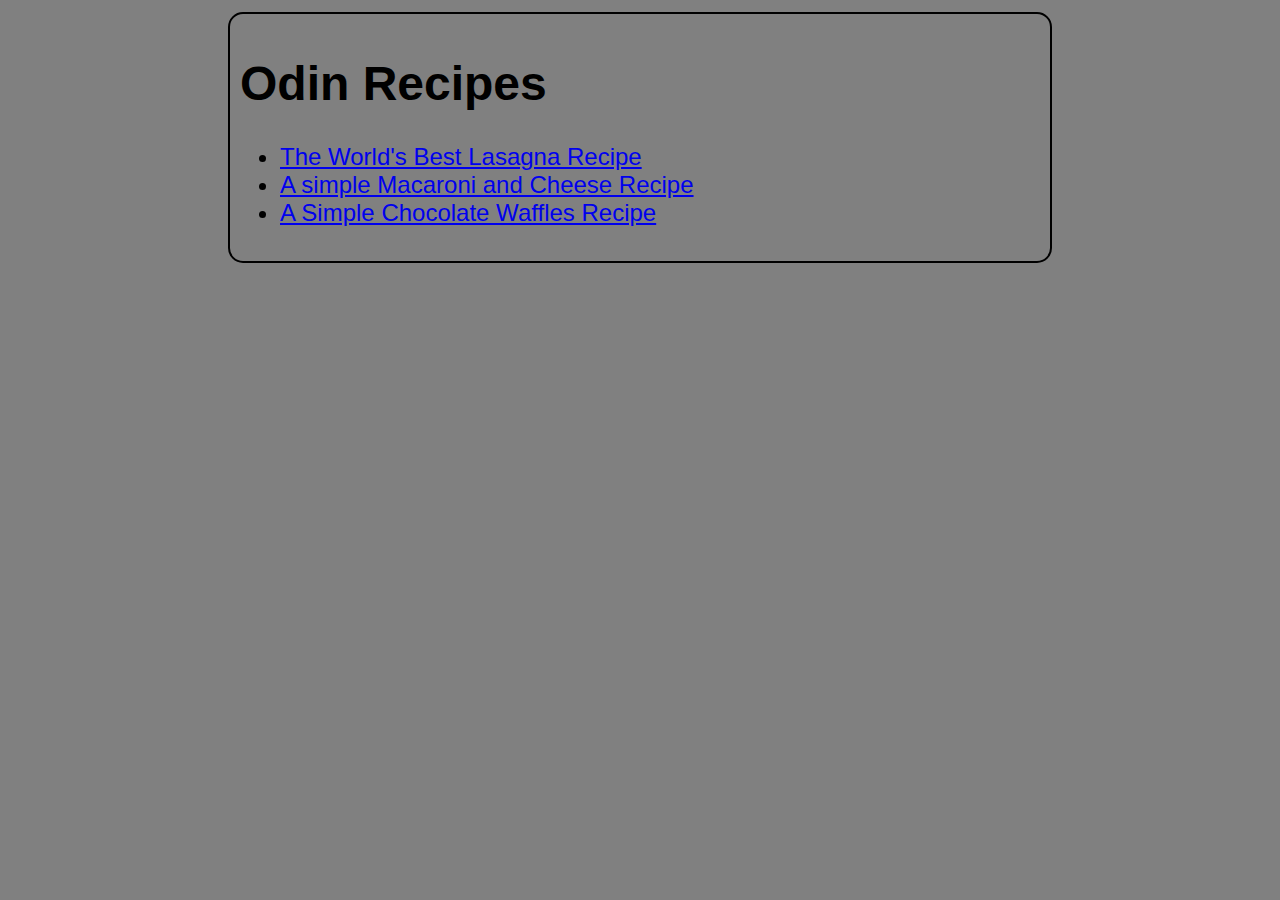
<file: index.html>
<!DOCTYPE html>
<html lang="en">
<head>
    <link rel="stylesheet" href="./css/style.css">
    <meta charset="UTF-8">

    <title>Homepage</title>
</head>
<body>
    <h1 id="header"> Odin Recipes </h1>
    <ul class="list">
        <li><a href="recipes/lasagna.html">The World's Best Lasagna Recipe</a></li> 
        <li><a href="recipes/macaroni-and-cheese.html">A simple Macaroni and Cheese Recipe</a></li>
        <li><a href="recipes/chocolate-waffles.html"> A Simple Chocolate Waffles Recipe</a></li>
    </ul>

</body>
</html>
</file>
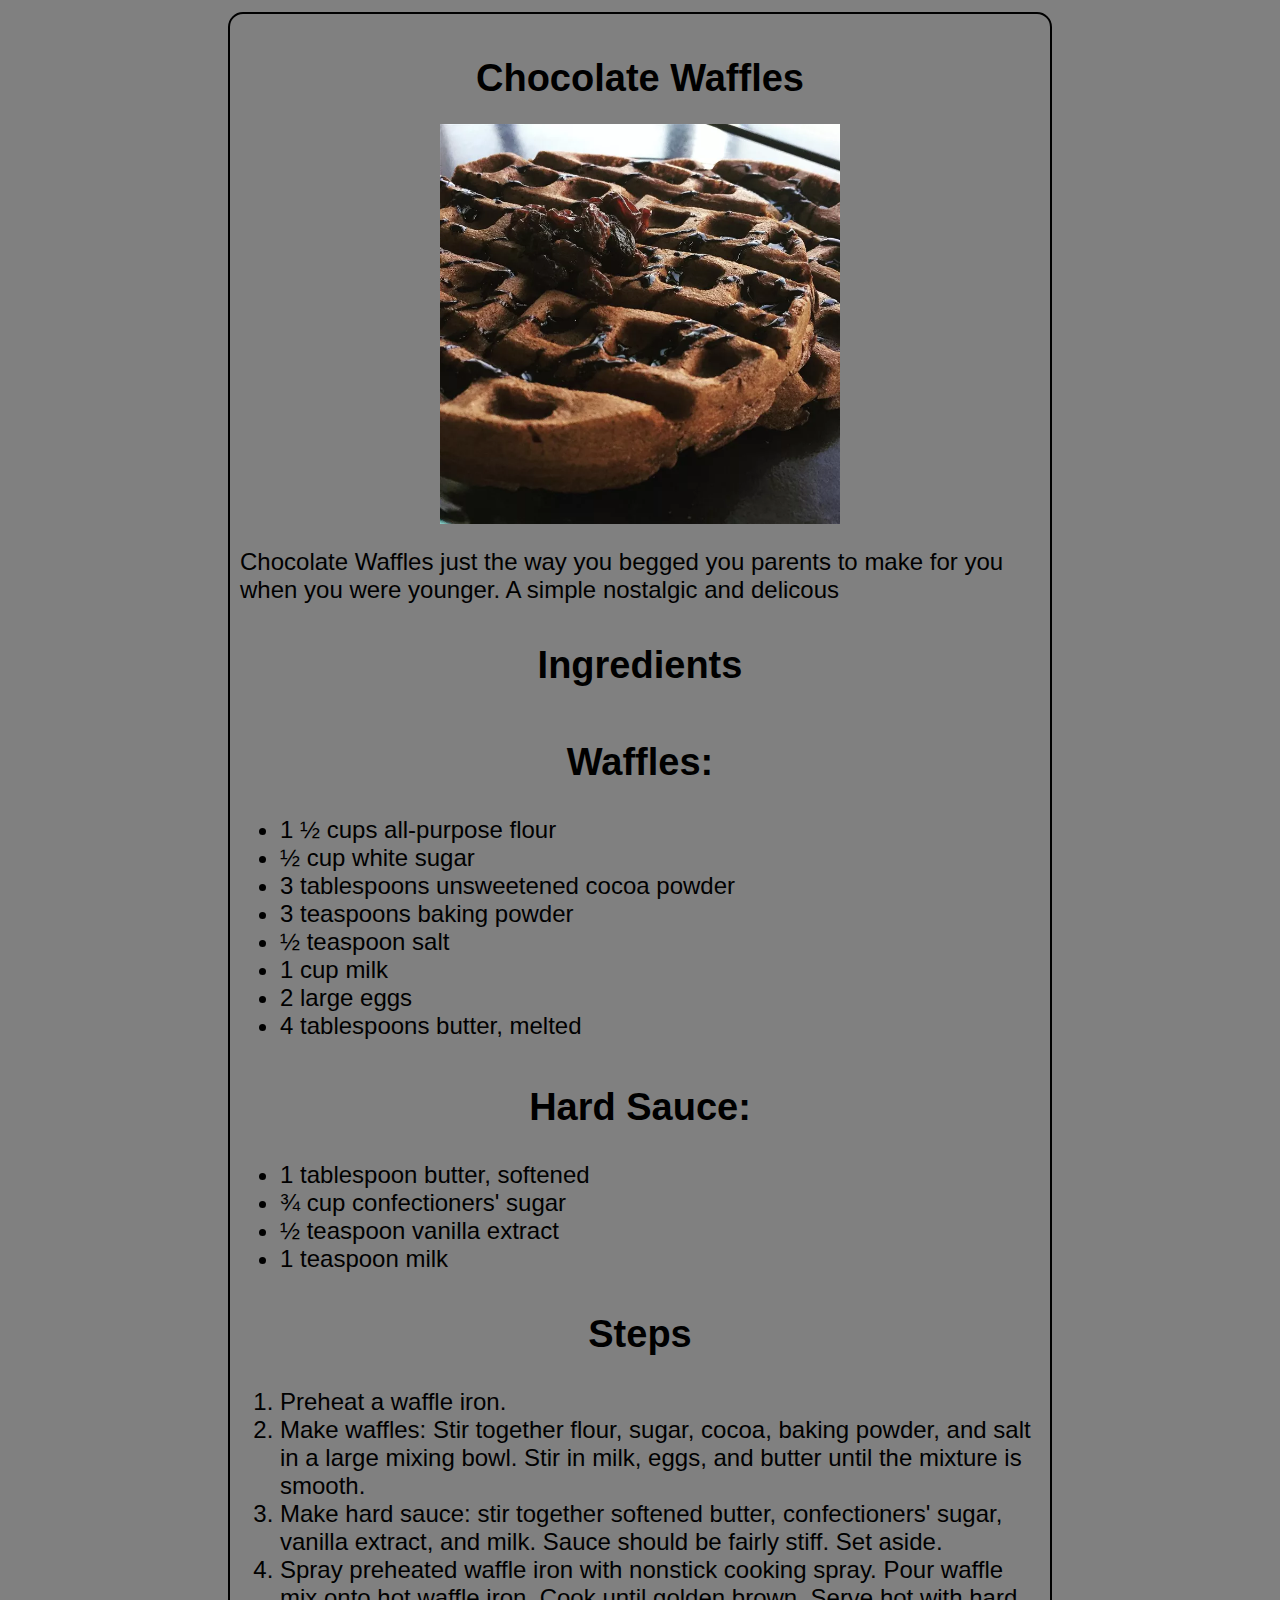
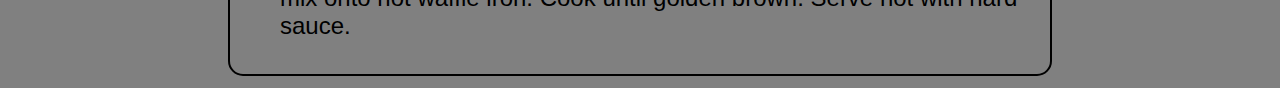
<file: recipes/chocolate-waffles.html>
<!DOCTYPE html>
<html lang="en">
<head>
    <link rel="stylesheet" href="../css/style.css">
    <meta charset="UTF-8">
    <meta name="viewport" content="width=device-width, initial-scale=1.0">
    <title>Chocolate Waffles</title>
</head>
<body>

<h1 class="header">Chocolate Waffles</h1>
    
<img class="image" src="../images/waffles.jpg" alt="Picture of delicous Chocolate Waffles">
<p>Chocolate Waffles just the way you begged you parents to make for you when you were younger. A simple nostalgic and delicous</p>

<h2 class="header">Ingredients</h2>
<h3 class="header">Waffles:</h3>
<ul class="list">
    <li>1 ½ cups all-purpose flour</li>
    <li>½ cup white sugar</li>
    <li>3 tablespoons unsweetened cocoa powder</li>
    <li>3 teaspoons baking powder</li>
    <li>½ teaspoon salt</li>
    <li>1 cup milk</li>
    <li>2 large eggs</li>
    <li>4 tablespoons butter, melted</li>
</ul>


<h3 class="header">Hard Sauce:</h3>
<ul class="list">
    <li>1 tablespoon butter, softened</li>
    <li>¾ cup confectioners' sugar</li>
    <li>½ teaspoon vanilla extract</li>
    <li>1 teaspoon milk</li>
</ul>

<h2 class="header">Steps</h2>
<ol class="list">
    <li>Preheat a waffle iron.</li>
    <li>Make waffles: Stir together flour, sugar, cocoa, baking powder, and salt in a large mixing bowl. Stir in milk, eggs, and butter until the mixture is smooth.</li>
    <li>Make hard sauce: stir together softened butter, confectioners' sugar, vanilla extract, and milk. Sauce should be fairly stiff. Set aside.</li>
    <li>Spray preheated waffle iron with nonstick cooking spray. Pour waffle mix onto hot waffle iron. Cook until golden brown. Serve hot with hard sauce.</li>
</ol>

</body>
</html>
</file>
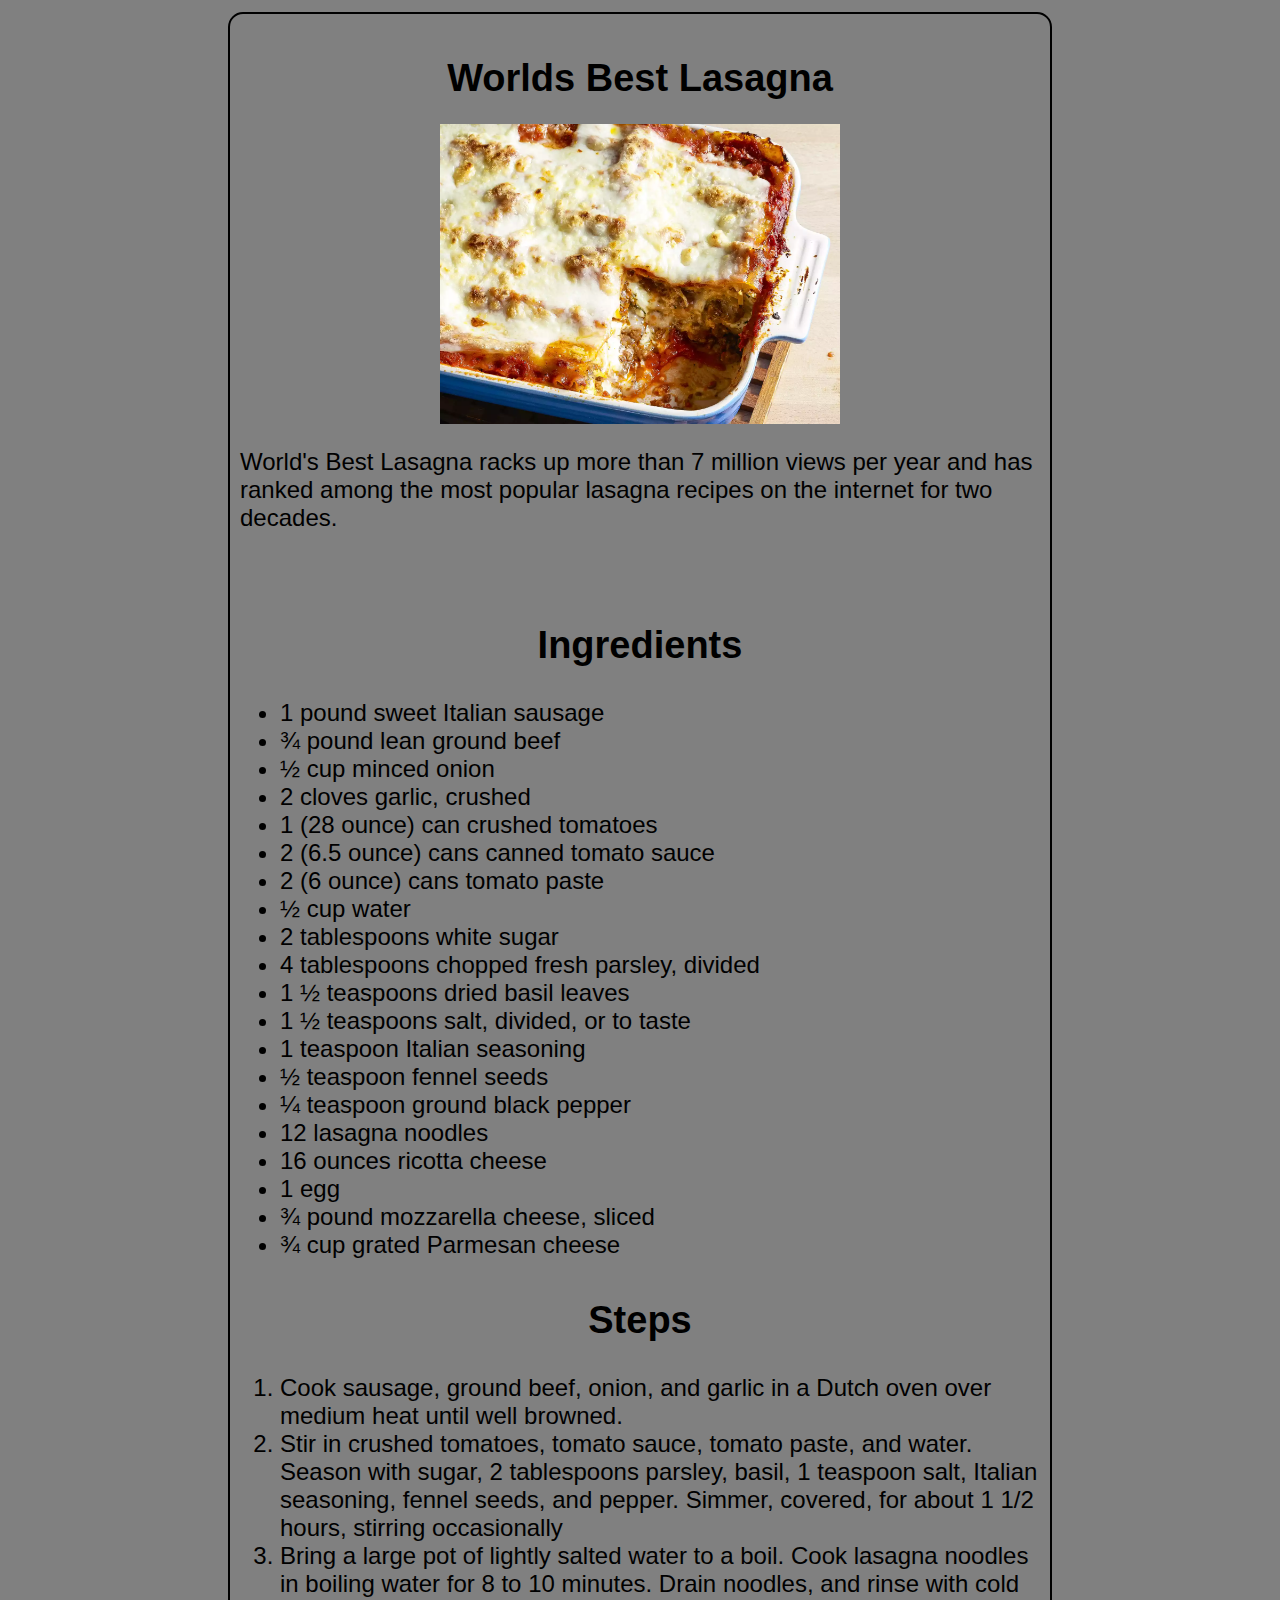
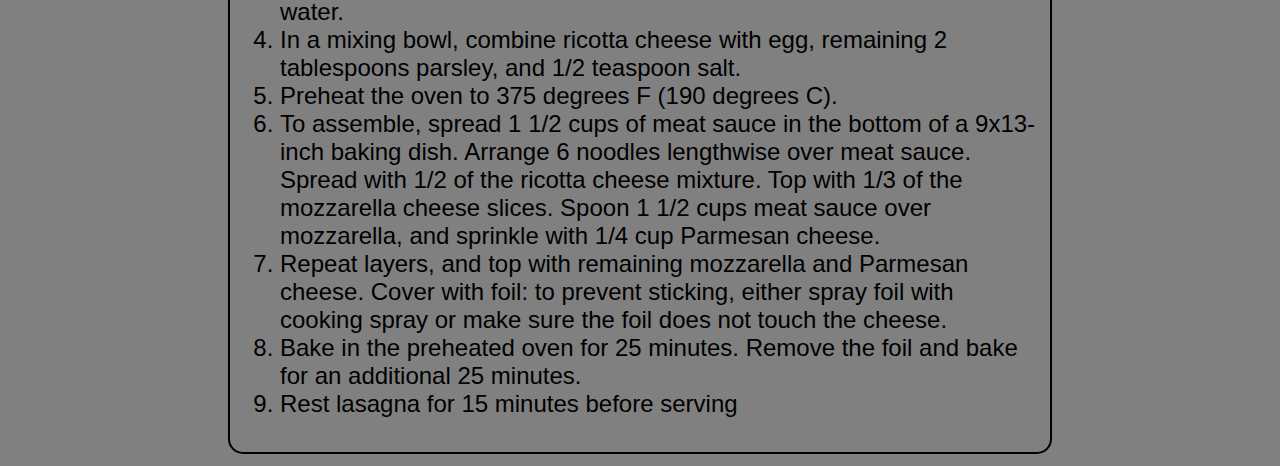
<file: recipes/lasagna.html>
<!DOCTYPE html>
<html lang="en">
<head>
    <link rel="stylesheet" href="../css/style.css">
    <meta charset="UTF-8">
    
    <title>Lasagna Recipe</title>
</head>
<body>
    <h1 class="header">Worlds Best Lasagna</h1>
    
        <img class="image" src="../images/lasagna.jpg" alt="Picture of delicous lasagna">
        <p>World's Best Lasagna racks up more than 7 million views per year and has ranked among the most popular lasagna recipes on the internet for two decades.</p></br>

    
    <h2 class="header">Ingredients</h2>
    <ul class="list">
        <li>1 pound sweet Italian sausage</li>
        <li>¾ pound lean ground beef</li>
        <li>½ cup minced onion</li>
        <li>2 cloves garlic, crushed</li>
        <li>1 (28 ounce) can crushed tomatoes</li>
        <li>2 (6.5 ounce) cans canned tomato sauce</li>
        <li>2 (6 ounce) cans tomato paste</li>
        <li>½ cup water</li>
        <li>2 tablespoons white sugar</li>
        <li>4 tablespoons chopped fresh parsley, divided</li>
        <li>1 ½ teaspoons dried basil leaves</li>
        <li>1 ½ teaspoons salt, divided, or to taste</li>
        <li>1 teaspoon Italian seasoning</li>
        <li>½ teaspoon fennel seeds</li>
        <li>¼ teaspoon ground black pepper</li>
        <li>12 lasagna noodles</li>
        <li>16 ounces ricotta cheese</li>
        <li>1 egg</li>
        <li>¾ pound mozzarella cheese, sliced</li>
        <li>¾ cup grated Parmesan cheese</li>
    </ul>

    <h2 class="header">Steps</h2>
    <ol class="list">
        <li>Cook sausage, ground beef, onion, and garlic in a Dutch oven over medium heat until well browned.</li>
        <li>Stir in crushed tomatoes, tomato sauce, tomato paste, and water. Season with sugar, 2 tablespoons parsley, basil, 1 teaspoon salt, Italian seasoning, fennel seeds, and pepper. Simmer, covered, for about 1 1/2 hours, stirring occasionally</li>
        <li>Bring a large pot of lightly salted water to a boil. Cook lasagna noodles in boiling water for 8 to 10 minutes. Drain noodles, and rinse with cold water.</li>
        <li>In a mixing bowl, combine ricotta cheese with egg, remaining 2 tablespoons parsley, and 1/2 teaspoon salt.</li>
        <li>Preheat the oven to 375 degrees F (190 degrees C).</li>
        <li>To assemble, spread 1 1/2 cups of meat sauce in the bottom of a 9x13-inch baking dish. Arrange 6 noodles lengthwise over meat sauce. Spread with 1/2 of the ricotta cheese mixture. Top with 1/3 of the mozzarella cheese slices. Spoon 1 1/2 cups meat sauce over mozzarella, and sprinkle with 1/4 cup Parmesan cheese.</li>
        <li>Repeat layers, and top with remaining mozzarella and Parmesan cheese. Cover with foil: to prevent sticking, either spray foil with cooking spray or make sure the foil does not touch the cheese.</li>
        <li>Bake in the preheated oven for 25 minutes. Remove the foil and bake for an additional 25 minutes.</li>
        <li>Rest lasagna for 15 minutes before serving</li>
    </ol>
    
</body>
</html>
</file>
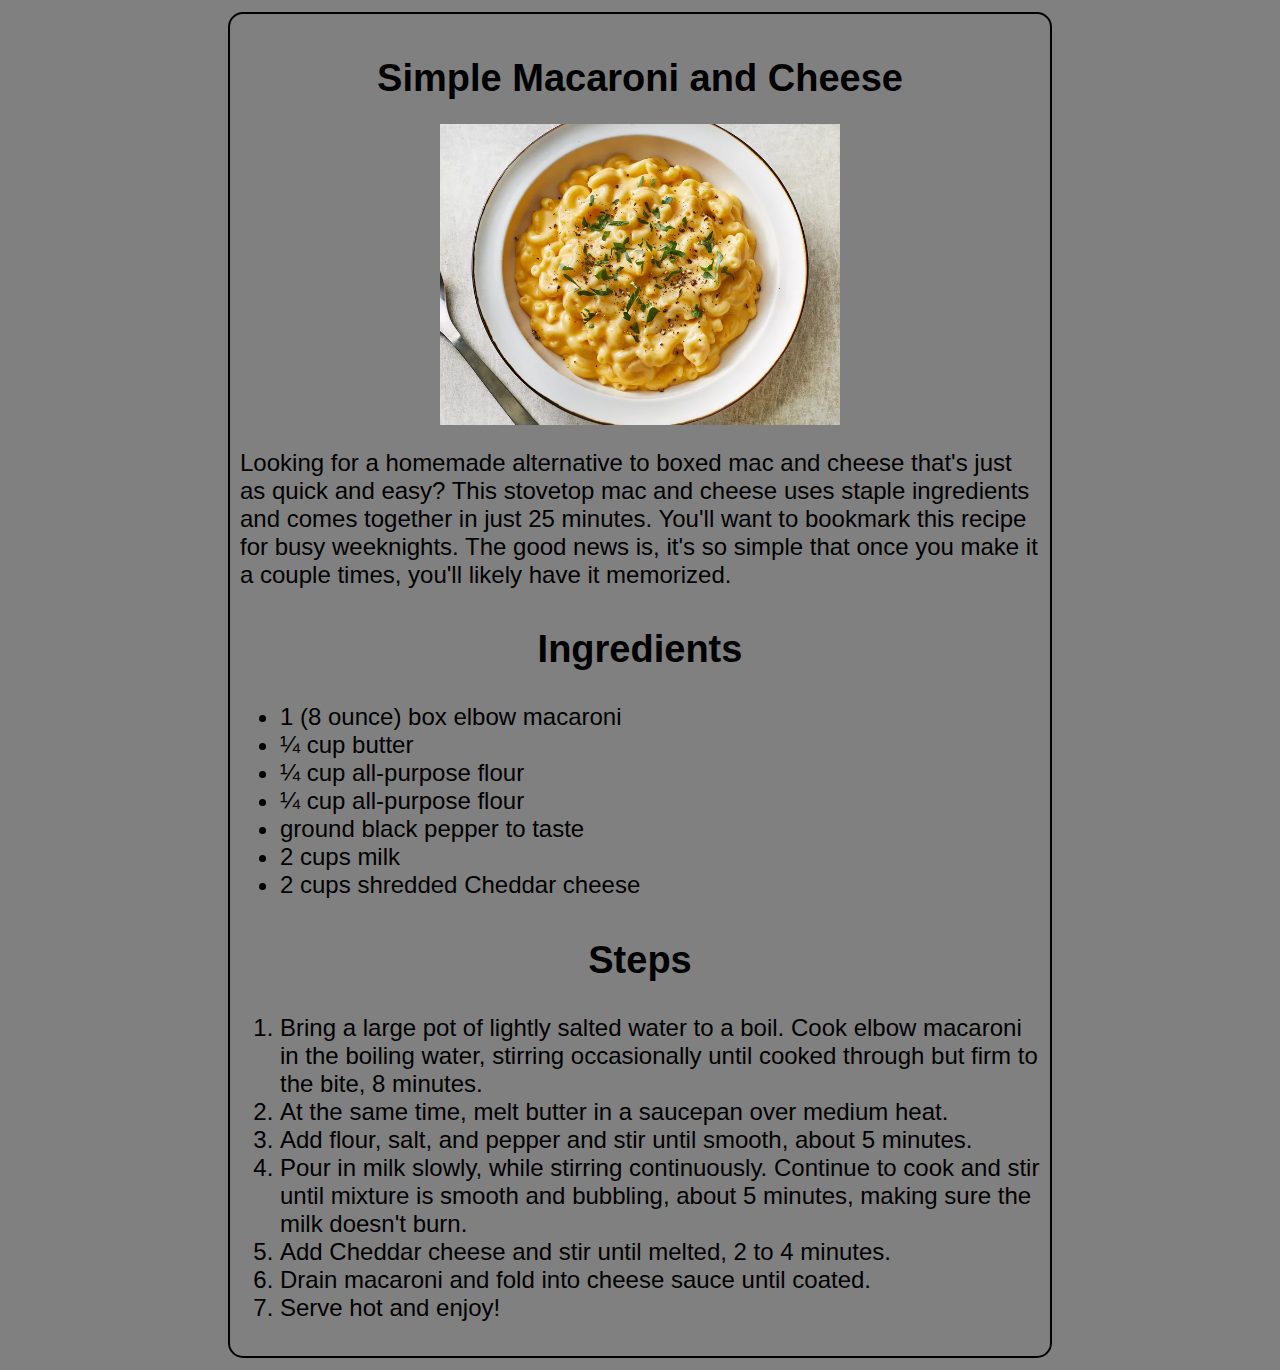
<file: recipes/macaroni-and-cheese.html>
<!DOCTYPE html>
<html lang="en">
<head>
    <link rel="stylesheet" href="../css/style.css">
    <meta charset="UTF-8">
    <meta name="viewport" content="width=device-width, initial-scale=1.0">
    <title>Simple Macaroni and Cheese</title>

</head>
<body>
    <h1 class="header">Simple Macaroni and Cheese</h1>


    <img class="image" src="../images/macncheese.jpg" width="400" alt="Picture of Macaroni and Cheese">
    <p>Looking for a homemade alternative to boxed mac and cheese that's just as quick and easy? This stovetop mac and cheese uses staple ingredients and comes together in just 25 minutes. You'll want to bookmark this recipe for busy weeknights. The good news is, it's so simple that once you make it a couple times, you'll likely have it memorized.</p>

    <h2 class="header">Ingredients</h2>
    <ul class="list">
        <li>1 (8 ounce) box elbow macaroni</li>
        <li>¼ cup butter</li>        
        <li>¼ cup all-purpose flour</li>
        <li>¼ cup all-purpose flour</li>
        <li>ground black pepper to taste</li>
        <li>2 cups milk</li>
        <li>2 cups shredded Cheddar cheese</li>
    </ul>

    <h2 class="header">Steps</h2>
    <ol class="list">
        <li>Bring a large pot of lightly salted water to a boil. Cook elbow macaroni in the boiling water, stirring occasionally until cooked through but firm to the bite, 8 minutes.</li>
        <li>At the same time, melt butter in a saucepan over medium heat.</li>
        <li>Add flour, salt, and pepper and stir until smooth, about 5 minutes.</li>
        <li>Pour in milk slowly, while stirring continuously. Continue to cook and stir until mixture is smooth and bubbling, about 5 minutes, making sure the milk doesn't burn.</li>
        <li>Add Cheddar cheese and stir until melted, 2 to 4 minutes.</li>
        <li>Drain macaroni and fold into cheese sauce until coated.</li>
        <li>Serve hot and enjoy!</li>
    </ol>

</body>
</html>
</file>
<file: css/style.css>
body{
    background-color: #808080;
    color:#000000;
    text-shadow: #ffffff;
    font-size: 24px;
    font-family: sans-serif, "Times New Roman", Verdana;
    width: 800px;
    margin: 12px auto;
    border: 2px solid rgb(0, 0, 0);
    border-radius: 15px;
    padding: 10px;
}
 
.header {
    text-align: center;
    font-size: 38px;
    padding: 8px;
    margin-bottom: 8px;
} 

.list{
    color: #000000;
    font-stretch: expanded;
    font-size: 24px;
}

.image{
    width: 400px;
    display: block;
    margin: 16px auto;
}
</file>
